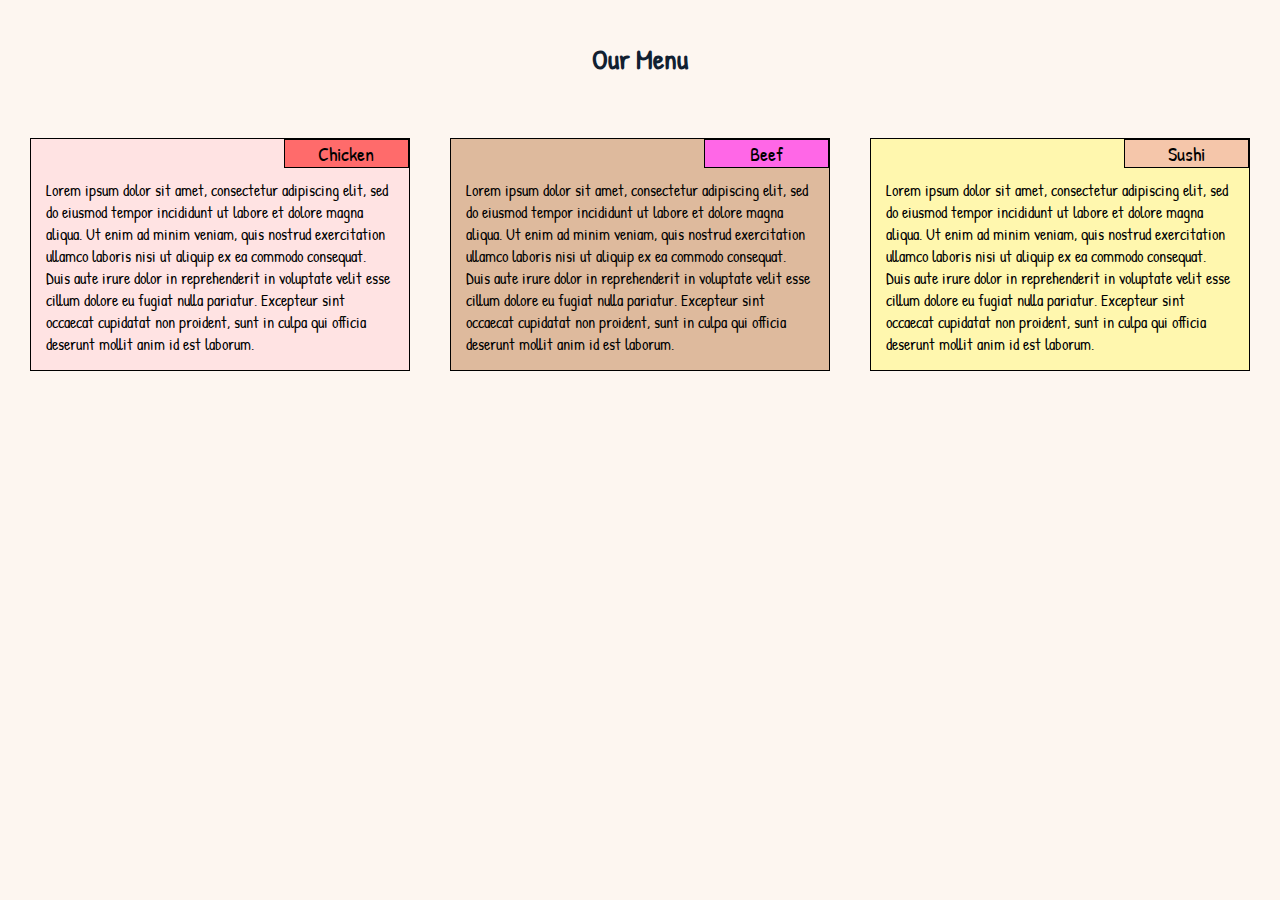
<file: Assignments/module2_solution/index.html>
<!DOCTYPE html>
<html>
<head>
	<meta charset="utf-8">
	<meta name="viewport" content="width=device-width, initial-scale=1">
	<link rel="stylesheet" type="text/css" href="css/styles.css">

	<link rel="preconnect" href="https://fonts.googleapis.com">
	<link rel="preconnect" href="https://fonts.gstatic.com" crossorigin>
	<link href="https://fonts.googleapis.com/css2?family=Patrick+Hand&display=swap" rel="stylesheet">
	<title>Module-02 Solution</title>
</head>
<body>

	<h1>Our Menu</h1>
	<div class="row">
		<div class="col-lg-4 col-md-6 col-sm-12">
			<div id="chicken_content" class="container">
				<p class="title" id="chicken_title">Chicken</p>
				<p>Lorem ipsum dolor sit amet, consectetur adipiscing elit, sed do eiusmod tempor incididunt ut labore et dolore magna aliqua. Ut enim ad minim veniam, quis nostrud exercitation ullamco laboris nisi ut aliquip ex ea commodo consequat. Duis aute irure dolor in reprehenderit in voluptate velit esse cillum dolore eu fugiat nulla pariatur. Excepteur sint occaecat cupidatat non proident, sunt in culpa qui officia deserunt mollit anim id est laborum.</p>
			</div>
		</div>

		<div class="col-lg-4 col-md-6 col-sm-12">
			<div id="beef_content" class="container">
				<p class="title" id="beef_title">Beef</p>
				<p>Lorem ipsum dolor sit amet, consectetur adipiscing elit, sed do eiusmod tempor incididunt ut labore et dolore magna aliqua. Ut enim ad minim veniam, quis nostrud exercitation ullamco laboris nisi ut aliquip ex ea commodo consequat. Duis aute irure dolor in reprehenderit in voluptate velit esse cillum dolore eu fugiat nulla pariatur. Excepteur sint occaecat cupidatat non proident, sunt in culpa qui officia deserunt mollit anim id est laborum.</p>
			</div>
		</div>

		<div class="col-lg-4 col-md-12 col-sm-12">
			<div id="sushi_content" class="container">
				<p id="sushi_title" class="title">Sushi</p>
				<p>Lorem ipsum dolor sit amet, consectetur adipiscing elit, sed do eiusmod tempor incididunt ut labore et dolore magna aliqua. Ut enim ad minim veniam, quis nostrud exercitation ullamco laboris nisi ut aliquip ex ea commodo consequat. Duis aute irure dolor in reprehenderit in voluptate velit esse cillum dolore eu fugiat nulla pariatur. Excepteur sint occaecat cupidatat non proident, sunt in culpa qui officia deserunt mollit anim id est laborum.</p>
			</div>
		</div>

	</div>

</body>
</html>
</file>
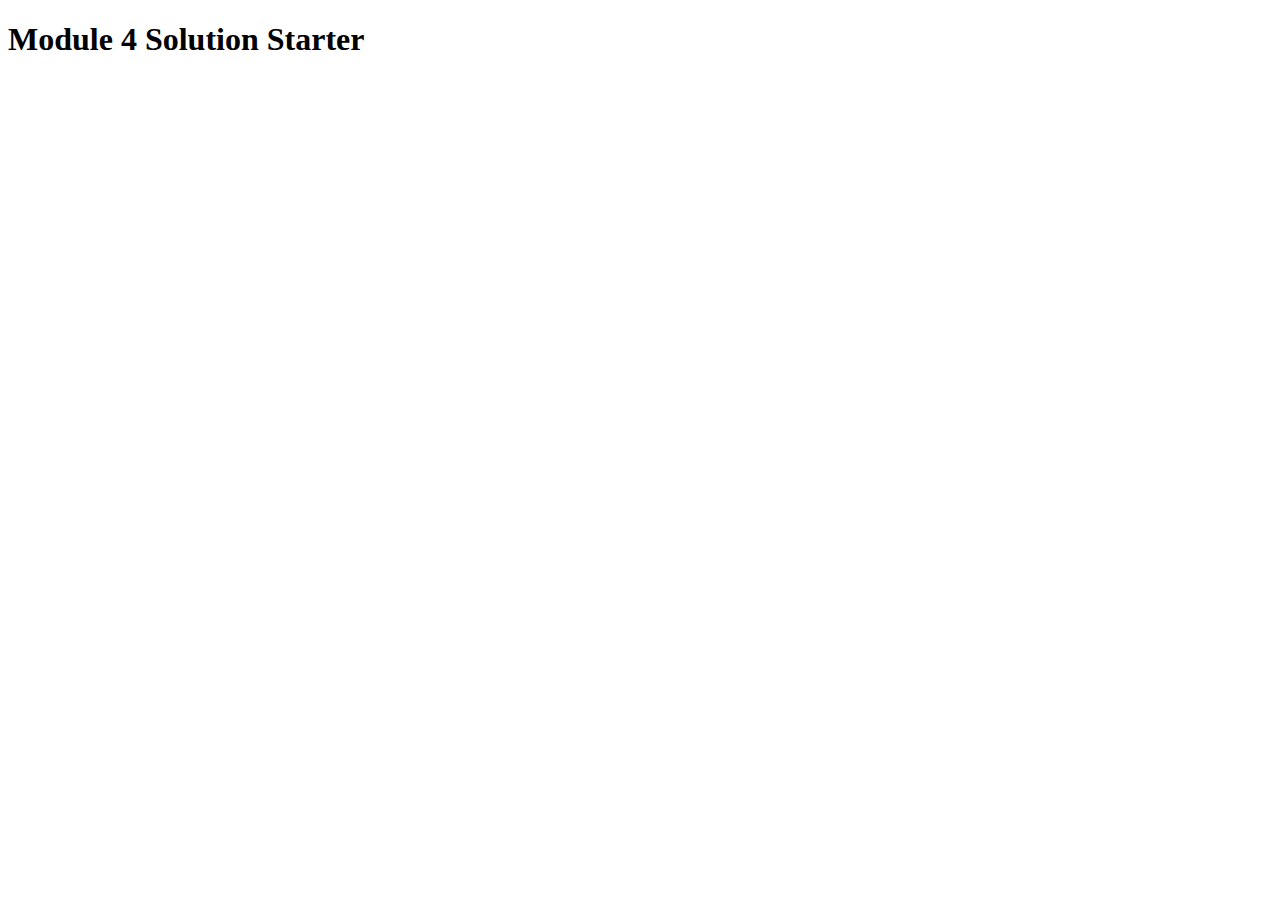
<file: Assignments/module4_solution/index.html>
<!DOCTYPE html>
<html>
<head>
  <meta charset="utf-8">
  <title>Module 4 Solution Starter</title>
  <script>
    var names = []; // DO NOT REMOVE
  </script>
  <script src="SpeakHello.js"></script>
  <script src="SpeakGoodBye.js"></script>
  <script src="script.js"></script>
</head>
<body>
  <h1>Module 4 Solution Starter</h1>
</body>
</html>
</file>
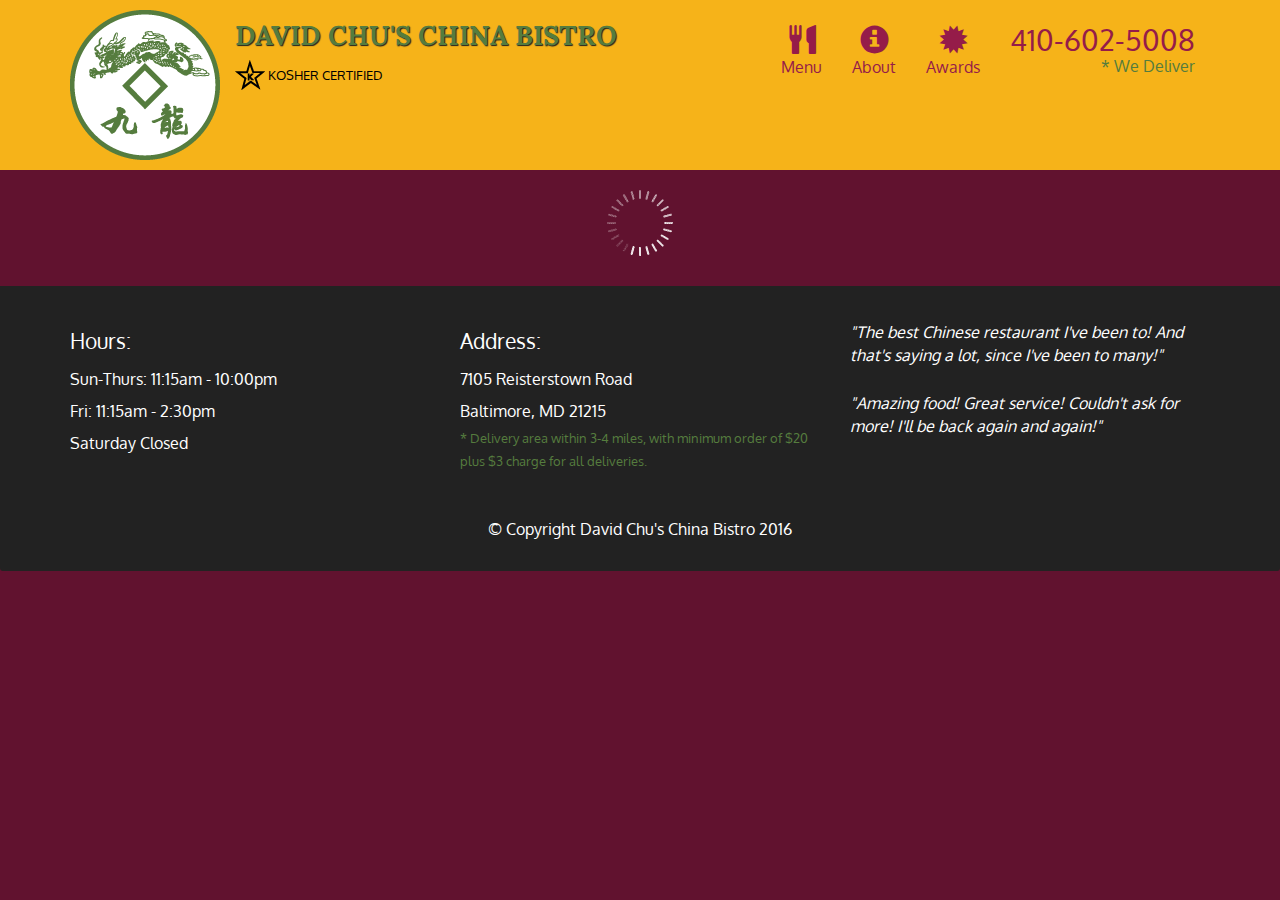
<file: Assignments/module5_solution/index.html>
<!doctype html>
<html lang="en">
  <head>
    <meta charset="utf-8">
    <meta http-equiv="X-UA-Compatible" content="IE=edge">
    <meta name="viewport" content="width=device-width, initial-scale=1">
    <title>David Chu's China Bistro</title>
    <link rel="stylesheet" href="css/bootstrap.min.css">
    <link rel="stylesheet" href="css/styles.css">
    <link href='https://fonts.googleapis.com/css?family=Oxygen:400,300,700' rel='stylesheet' type='text/css'>
    <link href='https://fonts.googleapis.com/css?family=Lora' rel='stylesheet' type='text/css'>
  </head>
<body>
  <header>
    <nav id="header-nav" class="navbar navbar-default">
      <div class="container">
        <div class="navbar-header">
          <a href="index.html" class="pull-left visible-md visible-lg">
            <div id="logo-img" alt="Logo image"></div>
          </a>

          <div class="navbar-brand">
            <a href="index.html"><h1>David Chu's China Bistro</h1></a>
            <p>
              <img src="images/star-k-logo.png" alt="Kosher certification">
              <span>Kosher Certified</span>
            </p>
          </div>

          <button id="navbarToggle" type="button" class="navbar-toggle collapsed" data-toggle="collapse" data-target="#collapsable-nav" aria-expanded="false">
            <span class="sr-only">Toggle navigation</span>
            <span class="icon-bar"></span>
            <span class="icon-bar"></span>
            <span class="icon-bar"></span>
          </button>
        </div>
        
        <div id="collapsable-nav" class="collapse navbar-collapse">
           <ul id="nav-list" class="nav navbar-nav navbar-right">
            <li id="navHomeButton" class="visible-xs active">
              <a href="index.html">
                <span class="glyphicon glyphicon-home"></span> Home</a>
            </li>
            <li id="navMenuButton">
              <a href="#" onclick="$dc.loadMenuCategories();">
                <span class="glyphicon glyphicon-cutlery"></span><br class="hidden-xs"> Menu</a>
            </li>
            <li>
              <a href="#">
                <span class="glyphicon glyphicon-info-sign"></span><br class="hidden-xs"> About</a>
            </li>
            <li>
              <a href="#">
                <span class="glyphicon glyphicon-certificate"></span><br class="hidden-xs"> Awards</a>
            </li>
            <li id="phone" class="hidden-xs">
              <a href="tel:410-602-5008">
                <span>410-602-5008</span></a><div>* We Deliver</div>
            </li>
          </ul><!-- #nav-list -->
        </div><!-- .collapse .navbar-collapse -->
      </div><!-- .container -->
    </nav><!-- #header-nav -->
  </header>

  <div id="call-btn" class="visible-xs">
    <a class="btn" href="tel:410-602-5008">
    <span class="glyphicon glyphicon-earphone"></span>
    410-602-5008
    </a>
  </div>
  <div id="xs-deliver" class="text-center visible-xs">* We Deliver</div>

  <div id="main-content" class="container"></div>

  <footer class="panel-footer">
    <div class="container">
      <div class="row">
        <section id="hours" class="col-sm-4">
          <span>Hours:</span><br>
          Sun-Thurs: 11:15am - 10:00pm<br>
          Fri: 11:15am - 2:30pm<br>
          Saturday Closed
          <hr class="visible-xs">
        </section>
        <section id="address" class="col-sm-4">
          <span>Address:</span><br>
          7105 Reisterstown Road<br>
          Baltimore, MD 21215
          <p>* Delivery area within 3-4 miles, with minimum order of $20 plus $3 charge for all deliveries.</p>
          <hr class="visible-xs">
        </section>
        <section id="testimonials" class="col-sm-4">
          <p>"The best Chinese restaurant I've been to! And that's saying a lot, since I've been to many!"</p>
          <p>"Amazing food! Great service! Couldn't ask for more! I'll be back again and again!"</p>
        </section>
      </div>
      <div class="text-center">&copy; Copyright David Chu's China Bistro 2016</div>
    </div>
  </footer>

  <!-- jQuery (Bootstrap JS plugins depend on it) -->
  <script src="js/jquery-2.1.4.min.js"></script>
  <script src="js/bootstrap.min.js"></script>
  <script src="js/ajax-utils.js"></script>
  <script src="js/script.js"></script>
</body>
</html>
</file>
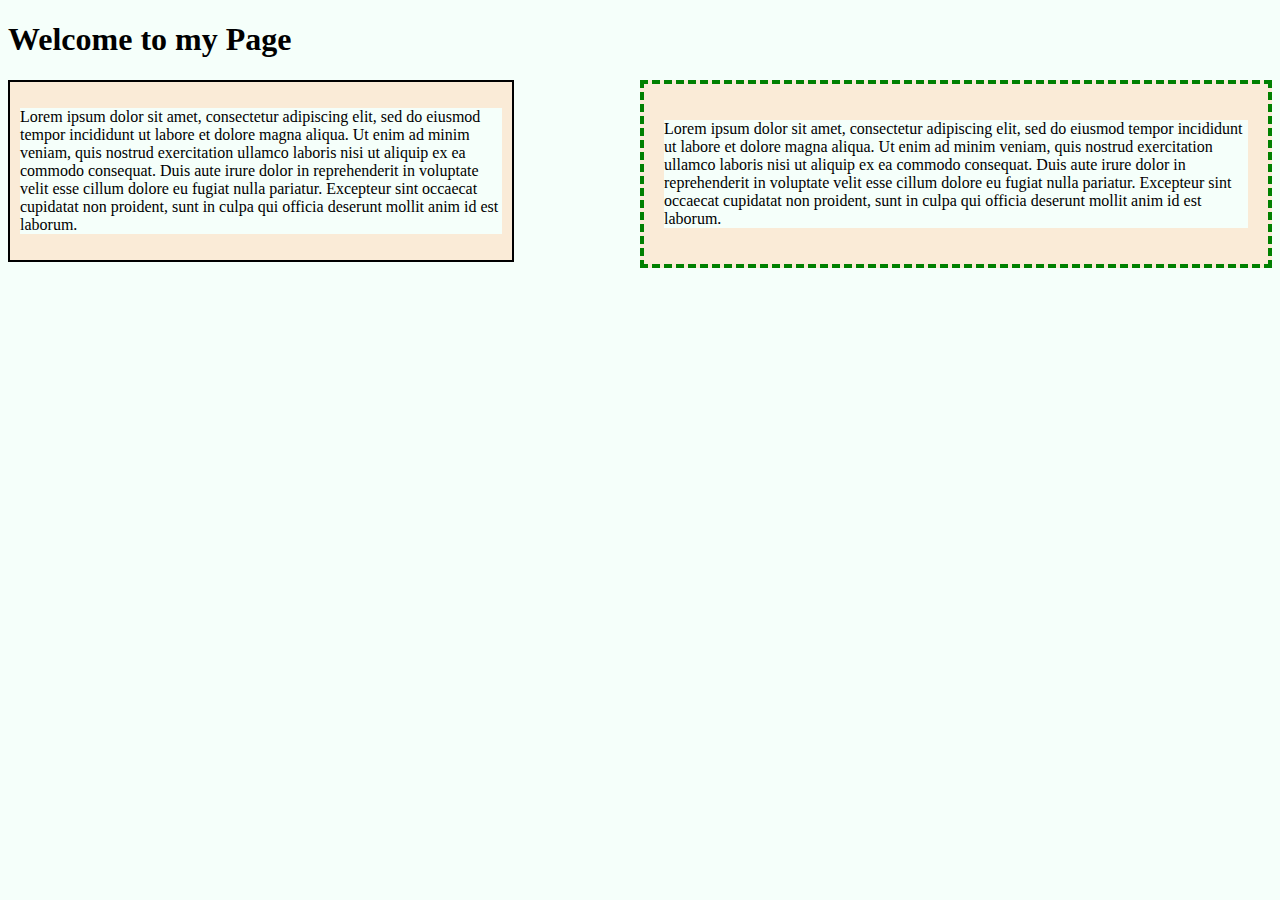
<file: examples/BoxModel.html>
<!DOCTYPE html>
<html>
<head>
	<meta charset="utf-8">
	<title>Box Model and Float</title>
	<style>
		*{
			box-sizing: border-box;
			background: mintcream;
		}
		#container1 {
			border: 2px solid black;
			float: left;
			width: 40%;
			padding: 10px;
			margin-right: 10px;
		}
		#container2{
			border: 4px dashed green;
			width: 50%;
			float: right;
			padding: 20px;
		}
		div {
			background: antiquewhite;
		}
	</style>
</head>
<body>
	<h1>Welcome to my Page</h1>
	<div class="main-container">
		<div id="container1">
			<p>Lorem ipsum dolor sit amet, consectetur adipiscing elit, sed do eiusmod tempor incididunt ut labore et dolore magna aliqua. Ut enim ad minim veniam, quis nostrud exercitation ullamco laboris nisi ut aliquip ex ea commodo consequat. Duis aute irure dolor in reprehenderit in voluptate velit esse cillum dolore eu fugiat nulla pariatur. Excepteur sint occaecat cupidatat non proident, sunt in culpa qui officia deserunt mollit anim id est laborum.</p>
		</div>


		<div id="container2">
			<p>Lorem ipsum dolor sit amet, consectetur adipiscing elit, sed do eiusmod tempor incididunt ut labore et dolore magna aliqua. Ut enim ad minim veniam, quis nostrud exercitation ullamco laboris nisi ut aliquip ex ea commodo consequat. Duis aute irure dolor in reprehenderit in voluptate velit esse cillum dolore eu fugiat nulla pariatur. Excepteur sint occaecat cupidatat non proident, sunt in culpa qui officia deserunt mollit anim id est laborum.</p>
		</div>
	</div>
</body>
</html>
</file>
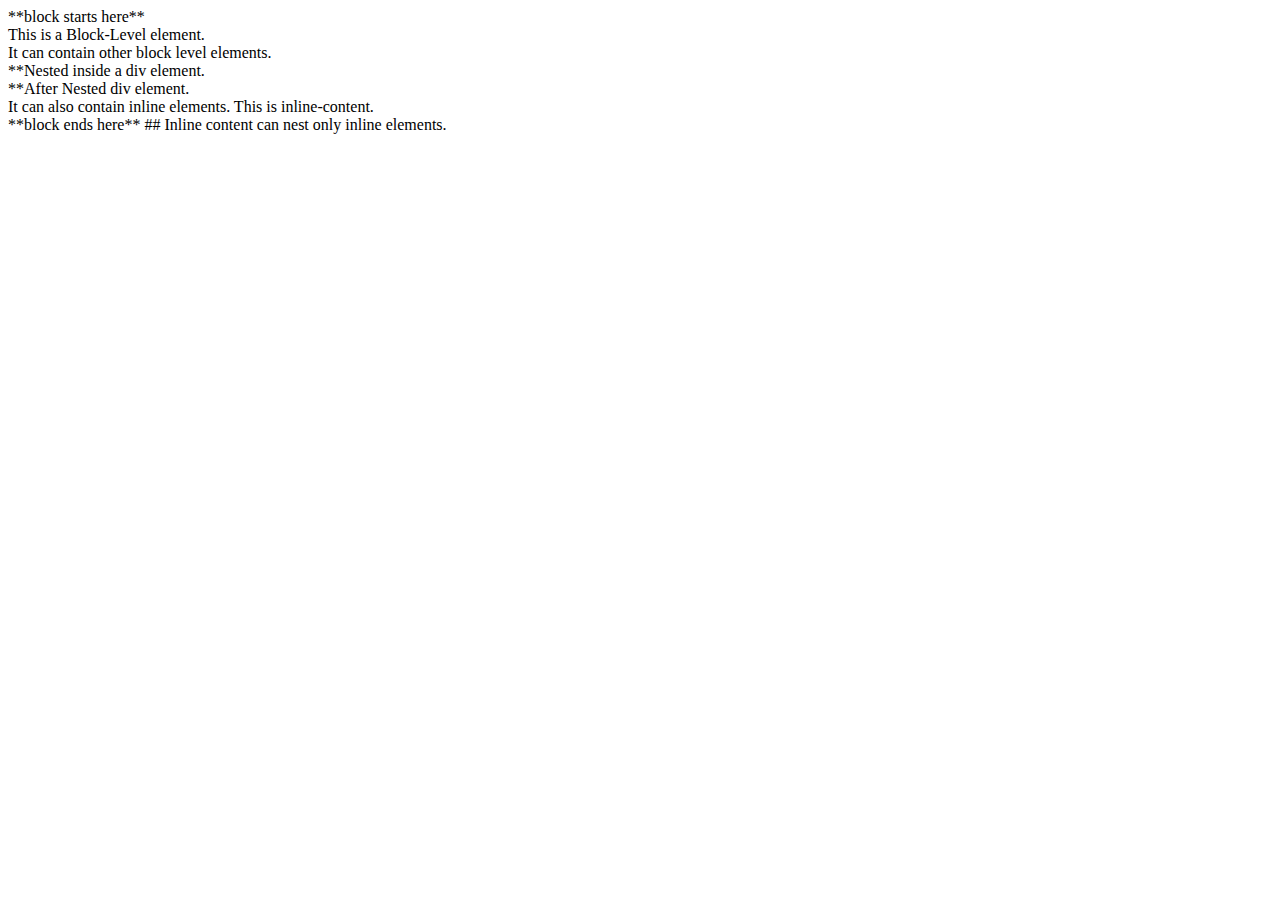
<file: examples/Content_Model.html>
<!DOCTYPE html>
<html>
<head>
	<meta charset="utf-8">
	<title>Contel Model of HTML</title>
</head>
<body>

**block starts here**
<div>
	This is a Block-Level element.<br>
	It can contain other block level elements.
	<div>
		**Nested inside a div element.
	</div>
	**After Nested div element.<br>
	It can also contain inline elements.
	<span>This is inline-content.</span>
</div>
**block ends here**	

<span>	## Inline content can nest only inline elements.</span>
</body>
</html>
</file>
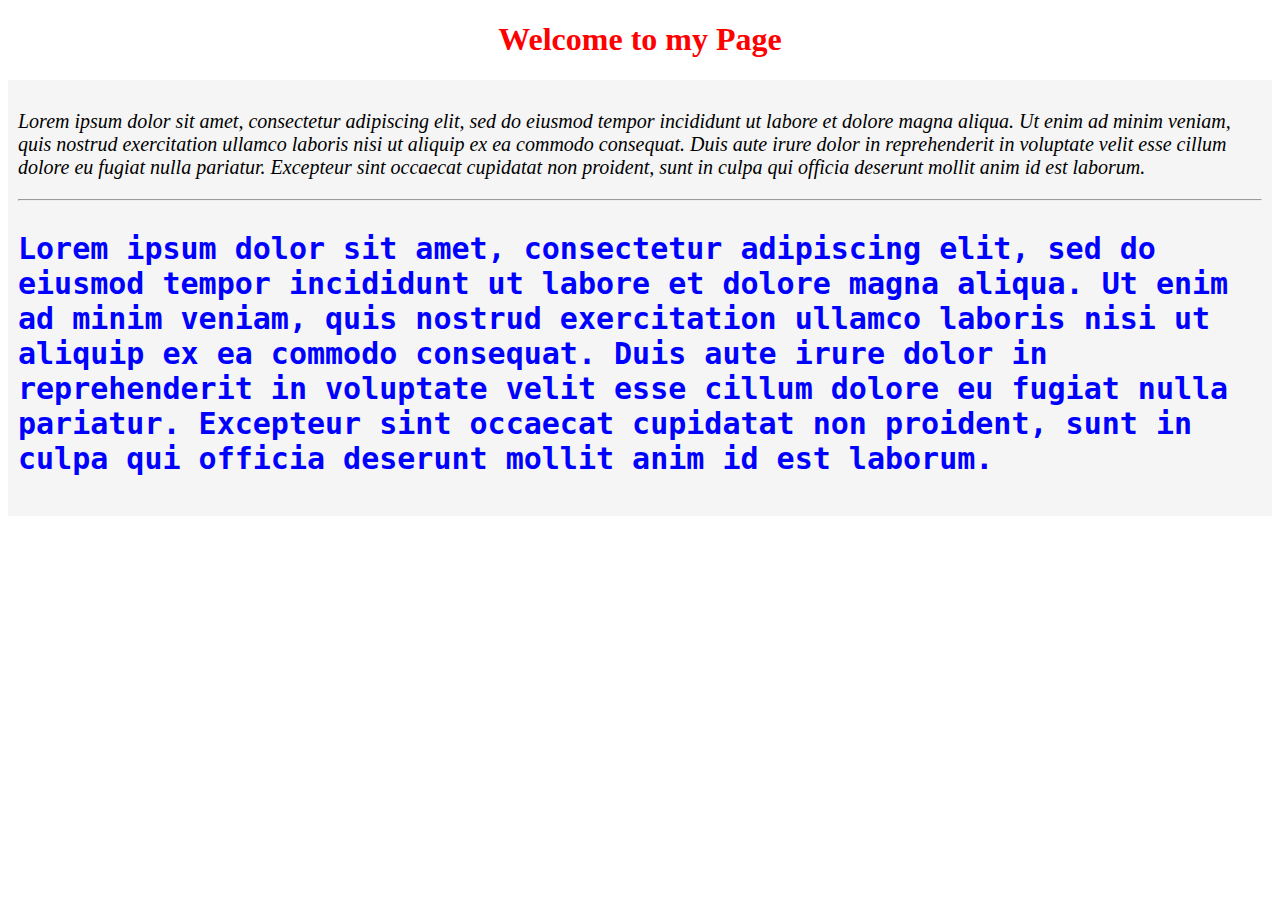
<file: examples/CSS_Selectors.html>
<!DOCTYPE html>
<html>
<head>
	<meta charset="utf-8">
	<title></title>
	<style>
		h1 {
			color: red;
			text-align: center;
		}

		.main-container{
			background-color: whitesmoke;
			padding: 10px;
		}

		#container1 {
			font-size: 20px;
			font-style: italic;
		}

		#container2 > p {
			color: blue;
			font-weight: bold;
			font-family: monospace;
			font-size: 30px;
		}

		p:hover {
			text-transform: uppercase;
		}
	</style>
</head>
<body>
	<h1>Welcome to my Page</h1>
	<div class="main-container">
		<div id="container1">
			<p>Lorem ipsum dolor sit amet, consectetur adipiscing elit, sed do eiusmod tempor incididunt ut labore et dolore magna aliqua. Ut enim ad minim veniam, quis nostrud exercitation ullamco laboris nisi ut aliquip ex ea commodo consequat. Duis aute irure dolor in reprehenderit in voluptate velit esse cillum dolore eu fugiat nulla pariatur. Excepteur sint occaecat cupidatat non proident, sunt in culpa qui officia deserunt mollit anim id est laborum.</p>
		</div>

		<hr>

		<div id="container2">
			<p>Lorem ipsum dolor sit amet, consectetur adipiscing elit, sed do eiusmod tempor incididunt ut labore et dolore magna aliqua. Ut enim ad minim veniam, quis nostrud exercitation ullamco laboris nisi ut aliquip ex ea commodo consequat. Duis aute irure dolor in reprehenderit in voluptate velit esse cillum dolore eu fugiat nulla pariatur. Excepteur sint occaecat cupidatat non proident, sunt in culpa qui officia deserunt mollit anim id est laborum.</p>
		</div>
	</div>
</body>
</html>
</file>
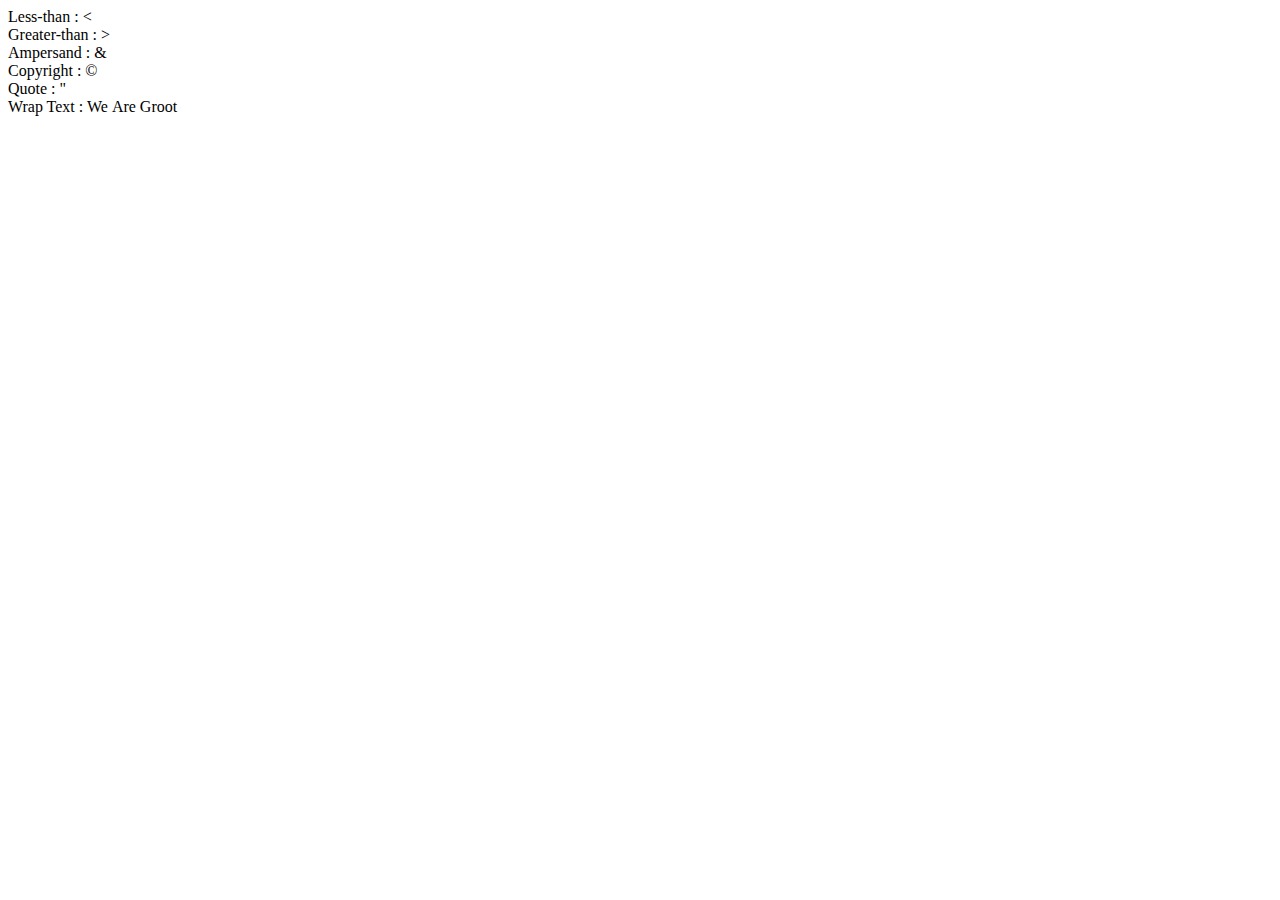
<file: examples/Entity_Reference.html>
<!DOCTYPE html>
<html>
<head>
	<meta charset="utf-8">
	<title>Entity Reference</title>
</head>
<body>
	Less-than : &lt; <br>
	Greater-than : &gt; <br>
	Ampersand : &amp; <br>
	Copyright : &copy; <br>
	Quote : &quot; <br>
	Wrap Text : We&nbsp;Are&nbsp;Groot <br>
</body>
</html>
</file>
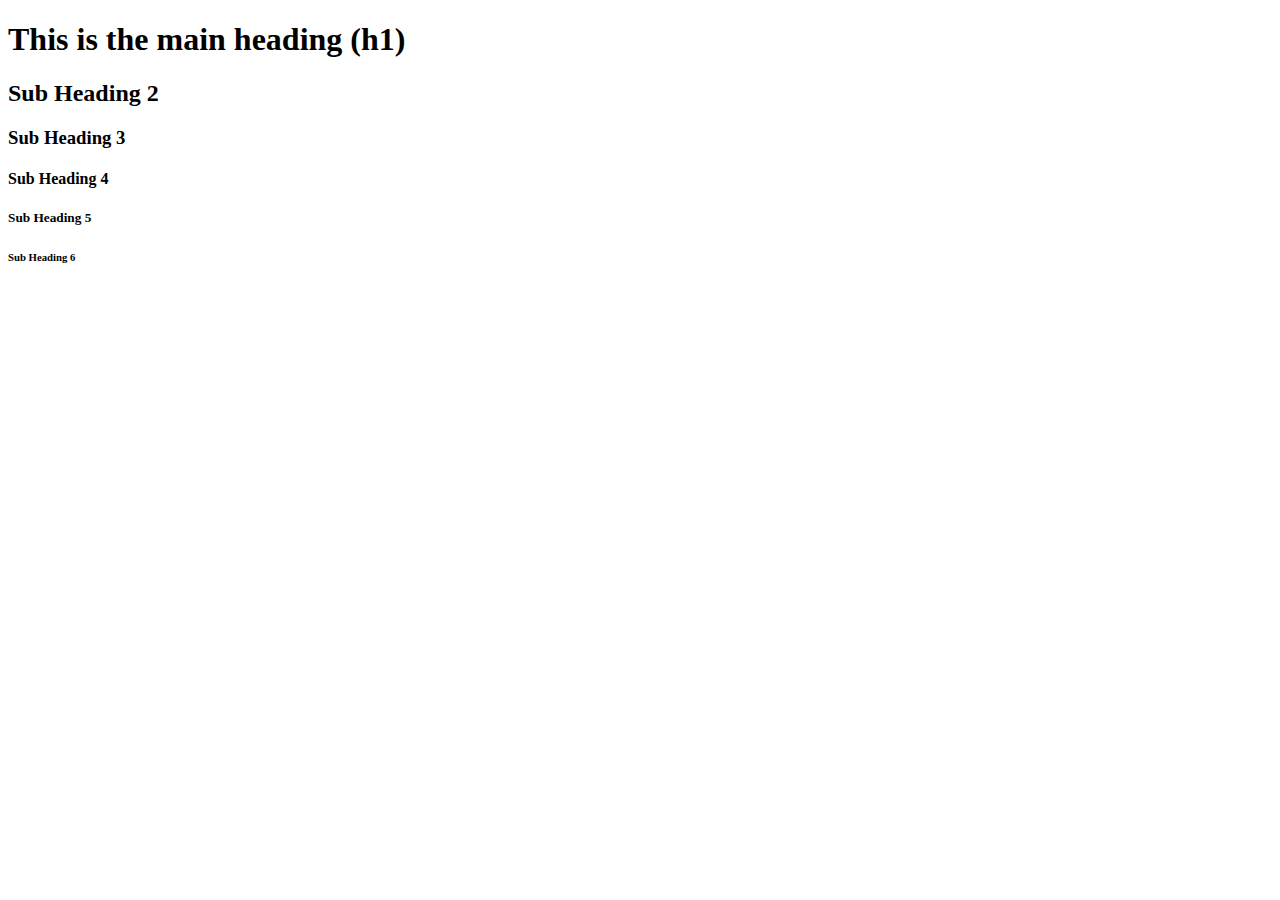
<file: examples/Headings.html>
<!DOCTYPE html>
<html>
<head>
	<meta charset="utf-8">
	<title>HTML Headings</title>
</head>
<body>
	<h1>This is the main heading (h1) </h1>
	<h2>Sub Heading 2</h2>
	<h3>Sub Heading 3</h3>
	<h4>Sub Heading 4</h4>
	<h5>Sub Heading 5</h5>
	<h6>Sub Heading 6</h6>
</body>
</html>
</file>
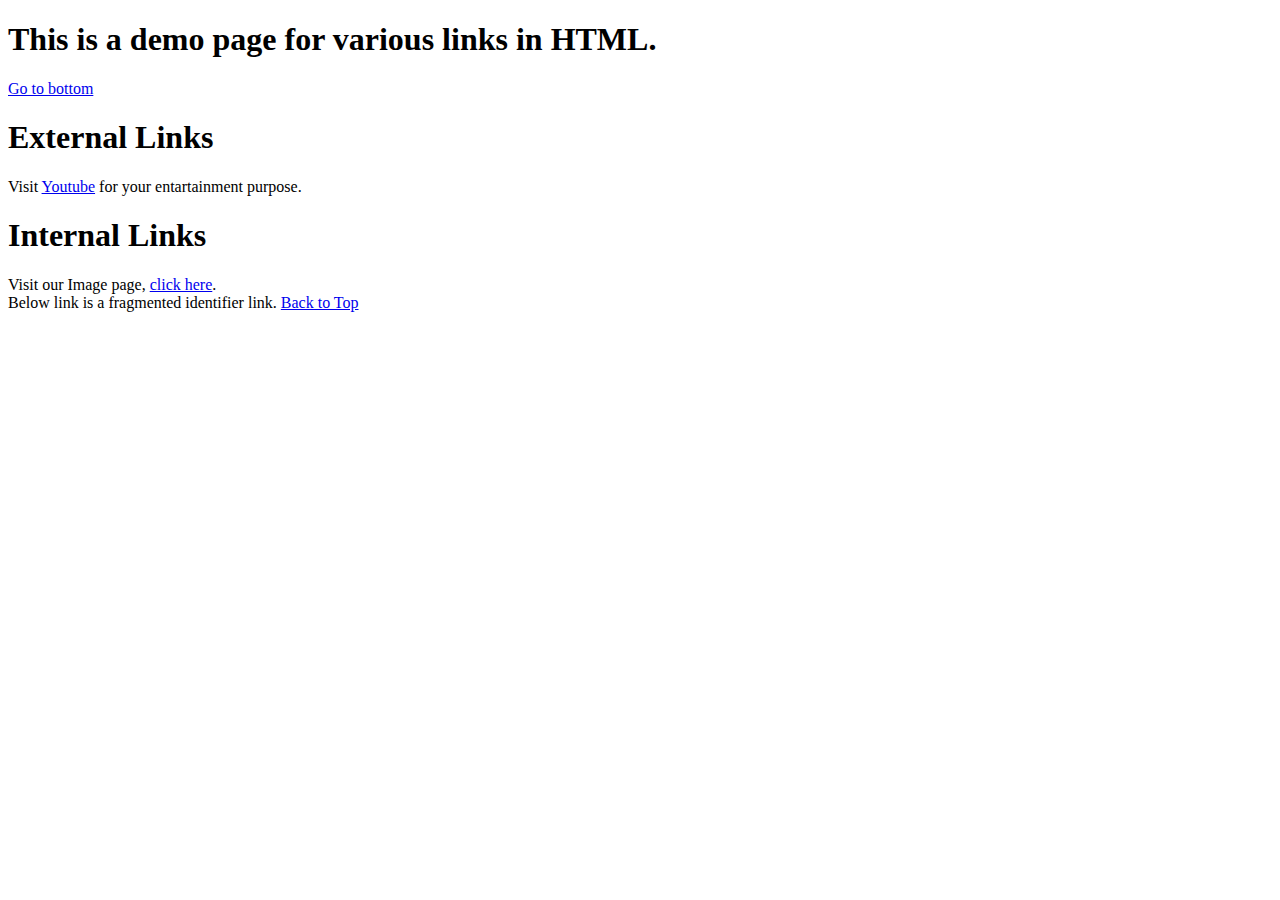
<file: examples/Links.html>
<!DOCTYPE html>
<html>
<head>
	<meta charset="utf-8">
	<title>Links</title>
</head>
<header id="top">
	<h1>This is a demo page for various links in HTML.</h1>
	<a href="#bottom">Go to bottom</a>
</header>
<body>
	<h1>External Links</h1>
	<div>
		Visit
		<a href="https://www.youtube.com/" target="_blank" title="YouTube">Youtube</a>
		for your entartainment purpose.
	</div>
	<h1>Internal Links</h1>
	<div>
		Visit our Image page, 
		<a href="images.html" title="Image Site">click here</a>.
	</div>
</body>
<footer id="bottom">
	Below link is a fragmented identifier link.
	<a href="#top">Back to Top</a>
</footer>
</html>
</file>
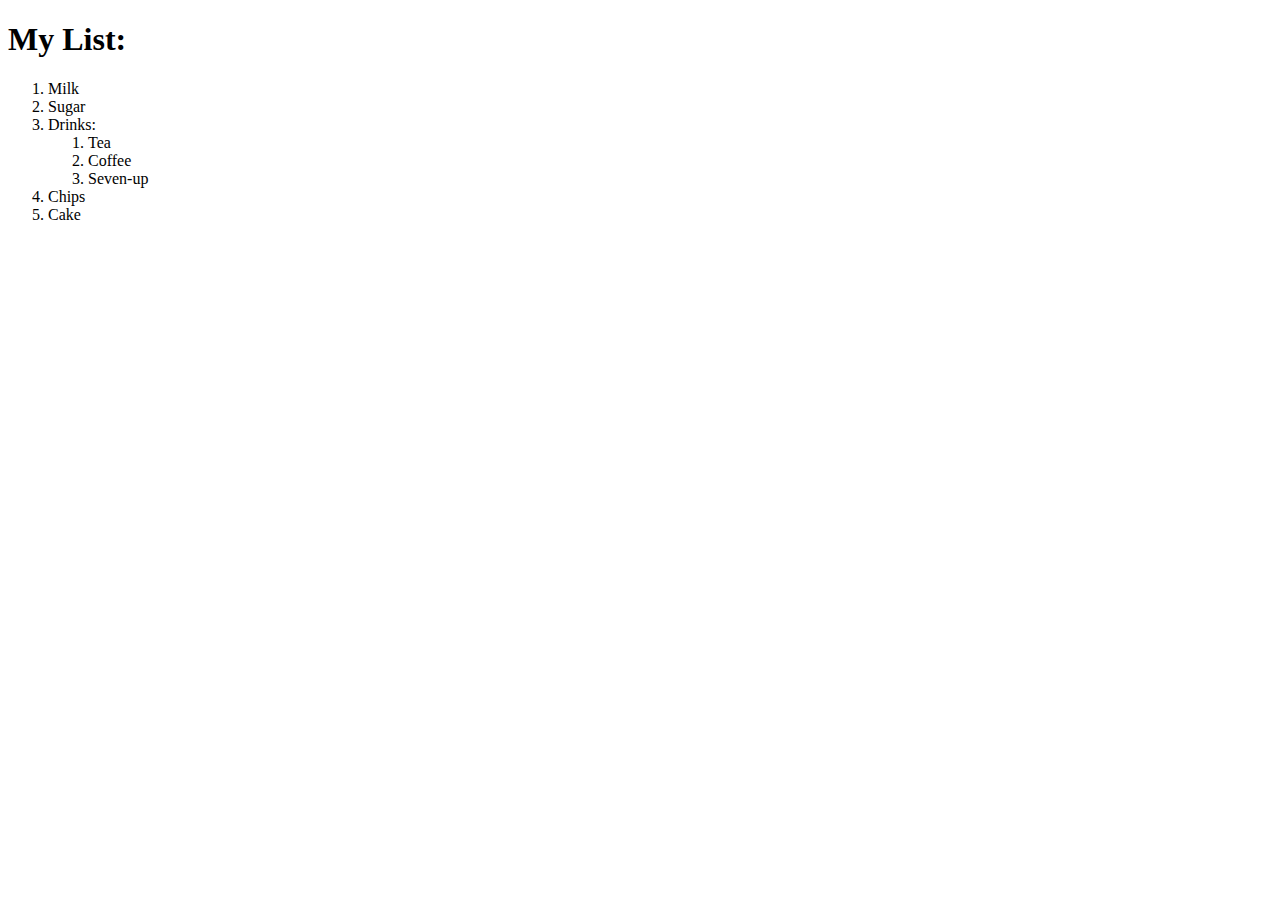
<file: examples/Ordered_List.html>
<!DOCTYPE html>
<html>
<head>
	<meta charset="utf-8">
	<title>Orderd List</title>
</head>
<body>
	<h1>My List: </h1>
	<div>
		<ol>
			<li>Milk</li>
			<li>Sugar</li>
			<li>
				Drinks:
				<ol>
					<li>Tea</li>
					<li>Coffee</li>
					<li>Seven-up</li>
				</ol>
			</li>
			<li>Chips</li>
			<li>Cake</li>
		</ol>
	</div>
</body>
</html>
</file>
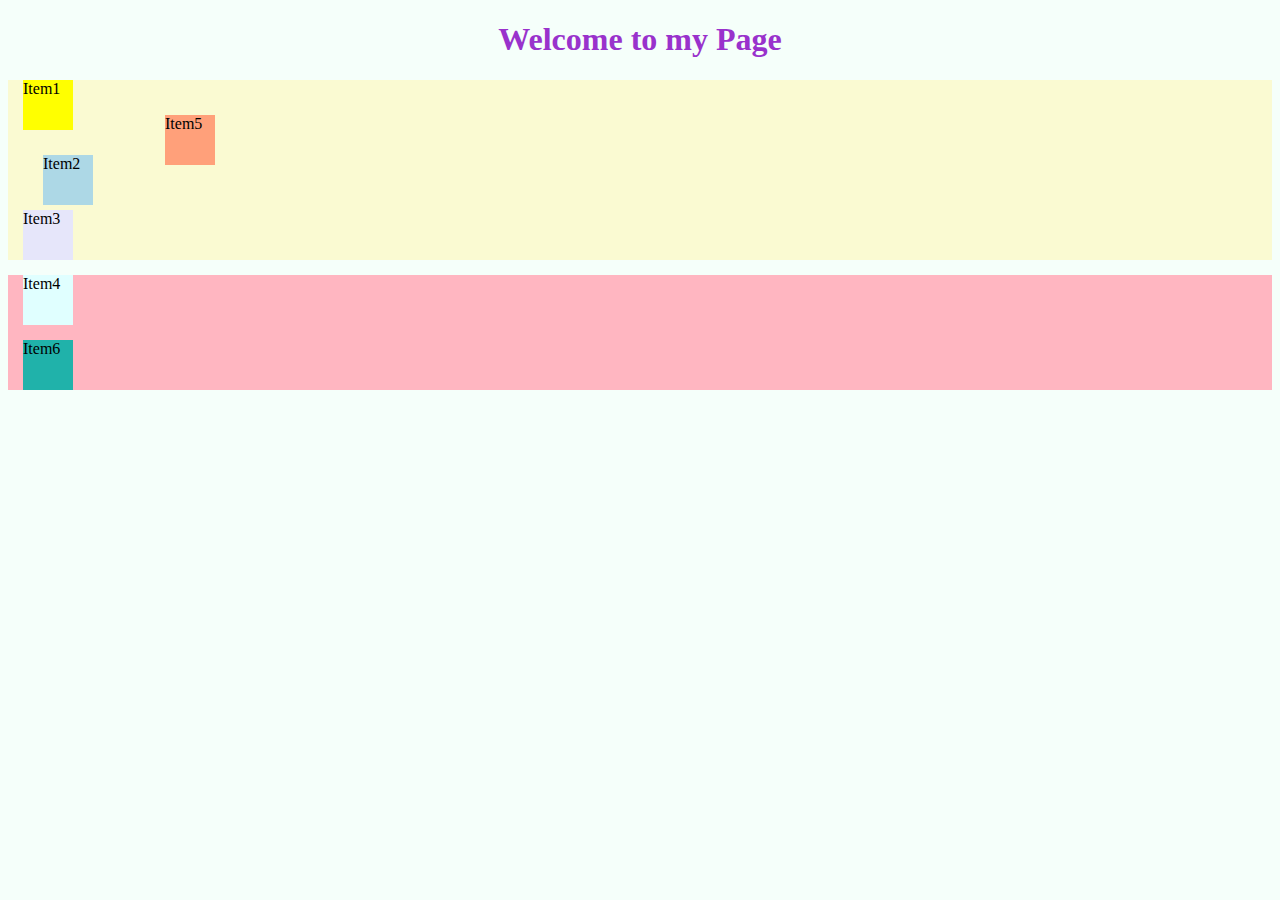
<file: examples/Positioning.html>
<!DOCTYPE html>
<html>
<head>
	<meta charset="utf-8">
	<title>Box Model and Float</title>
	<style>
		*{
			box-sizing: border-box;
			background: mintcream;
		}
		h1 {
			text-align: center;
			color: darkorchid;
		}
		div > div {
			height: 50px;
			width: 50px;
			margin: 15px;
		}
		#container1{
			position: relative;
			background: lightgoldenrodyellow;
		}
		#container1 > div:nth-child(2) {
			position: relative;
			left: 20px;
			top: 10px;
		}
		#container2{
			background: lightpink;
		}
		#container2 > div:nth-child(2) {
			position: absolute;
			left: 150px;
			top: 100px;
		}

	</style>
</head>
<body>
	<h1>Welcome to my Page</h1>
	<div id="container1">
		<div style="background: yellow;">Item1</div>
		<div style="background: lightblue;">Item2</div>
		<div style="background: lavender;">Item3</div>
	</div>

	<div id="container2">
		<div style="background: lightcyan;">Item4</div>
		<div style="background: lightsalmon;">Item5</div>
		<div style="background: lightseagreen;">Item6</div>	
	</div>
</body>
</html>
</file>
<file: Assignments/module2_solution/css/styles.css>
* {
	box-sizing: border-box;
	margin: 0;
	padding: 0;
}

h1 {
	margin-top: 40px;
	margin-bottom: 50px;
	text-align: center;
	font-size: 1.75em;
	color: #112031;
}

body {
	background-color: #FDF6F0;
	font-family: 'Patrick Hand', cursive, monospace;
}

#chicken_title {
	background-color: #FF6B6B;
}

#chicken_content {
	background-color: #FFE3E3;
}

#beef_title {
	background-color: #FF67E7;
}
#beef_content {
	background-color: #DEBA9D;
}

#sushi_title {
	background-color: #F5C6AA;
}

#sushi_content {
	background-color: #FFF7AE;
}

div.container {
	margin-top: 10px;
	border: 1px solid black;
	position: relative;
	margin-bottom: 20px;
	margin-right: 20px;
	margin-left: 20px;
}

p.title {
	width: 125px;
	height: auto;
	text-align: center;
	border: 1px solid black;
	position: absolute;
	right: 0px;
	top: 0px;
	padding: 0px;
	font-size: 1.25em;
	margin: 0;
}

p {
	height: auto;
	padding: 15px;
	margin-top: 25px;
}

/*** Responsive Desing ***/
.row {
	width: 100%;
	padding-right: 10px;
	padding-left: 10px;
}

/********** Large(Desktop) Device only **********/
@media (min-width:  992px) {
	.col-lg-1, .col-lg-2, .col-lg-3, .col-lg-4, .col-lg-5, .col-lg-6, 
	.col-lg-7, .col-lg-8, .col-lg-9, .col-lg-10, .col-lg-11, .col-lg-12 {
		float: left;
	}

	.col-lg-1 {
		width: 8.33%;
	}

	.col-lg-2 {
		width: 16.66%;
	}

	.col-lg-3 {
		width: 25%;
	}

	.col-lg-4 {
		width: 33.33%;
	}

	.col-lg-5 {
		width: 41.66%;
	}

	.col-lg-6 {
		width: 50%;
	}

	.col-lg-7 {
		width: 58.33%;
	}

	.col-lg-8 {
		width: 66.66%;
	}

	.col-lg-9 {
		width: 75%;
	}

	.col-lg-10 {
		width: 83.33%;
	}

	.col-lg-11 {
		width: 91.66%;
	}

	.col-lg-12 {
		width: 100%;
	}
}

/********** Mediam(Tablet) Device only **********/
@media (min-width:  768px) and (max-width:  991px) {
	.col-md-1, .col-md-2, .col-md-3, .col-md-4, .col-md-5, .col-md-6, 
	.col-md-7, .col-md-8, .col-md-9, .col-md-10, .col-md-11, .col-md-12 {
		float: left;
	}

	.col-md-1 {
		width: 8.33%;
	}

	.col-md-2 {
		width: 16.66%;
	}

	.col-md-3 {
		width: 25%;
	}

	.col-md-4 {
		width: 33.33%;
	}

	.col-md-5 {
		width: 41.66%;
	}

	.col-md-6 {
		width: 50%;
	}

	.col-md-7 {
		width: 58.33%;
	}

	.col-md-8 {
		width: 66.66%;
	}

	.col-md-9 {
		width: 75%;
	}

	.col-md-10 {
		width: 83.33%;
	}

	.col-md-11 {
		width: 91.66%;
	}

	.col-md-12 {
		width: 100%;
	}
}

/********** Small(Mobile) Device only **********/
@media (max-width: 767px) {
	.col-sm-1, .col-sm-2, .col-sm-3, .col-sm-4, .col-sm-5, .col-sm-6, 
	.col-sm-7, .col-sm-8, .col-sm-9, .col-sm-10, .col-sm-11, .col-sm-12 {
		float: left;
	}

	.col-sm-1 {
		width: 8.33%;
	}

	.col-sm-2 {
		width: 16.66%;
	}

	.col-sm-3 {
		width: 25%;
	}

	.col-sm-4 {
		width: 33.33%;
	}

	.col-sm-5 {
		width: 41.66%;
	}

	.col-sm-6 {
		width: 50%;
	}

	.col-sm-7 {
		width: 58.33%;
	}

	.col-sm-8 {
		width: 66.66%;
	}

	.col-sm-9 {
		width: 75%;
	}

	.col-sm-10 {
		width: 83.33%;
	}

	.col-sm-11 {
		width: 91.66%;
	}

	.col-sm-12 {
		width: 100%;
	}
}
</file>
<file: Assignments/module5_solution/css/styles.css>
body {
  font-size: 16px;
  color: #fff;
  background-color: #61122f;
  font-family: 'Oxygen', sans-serif;
}

/** HEADER **/
#header-nav {
  background-color: #f6b319;
  border-radius: 0;
  border: 0;
}

#logo-img {
  background: url('../images/restaurant-logo_large.png') no-repeat;
  width: 150px;
  height: 150px;
  margin: 10px 15px 10px 0;
}

.navbar-brand {
  padding-top: 25px;
}
.navbar-brand h1 { /* Restaurant name */
  font-family: 'Lora', serif;
  color: #557c3e;
  font-size: 1.5em;
  text-transform: uppercase;
  font-weight: bold;
  text-shadow: 1px 1px 1px #222;
  margin-top: 0;
  margin-bottom: 0;
  line-height: .75;
}
.navbar-brand a:hover, .navbar-brand a:focus {
  text-decoration: none;
}
.navbar-brand p { /* Kosher cert */
  color: #000;
  text-transform: uppercase;
  font-size: .7em;
  margin-top: 15px;
}
.navbar-brand p span { /* Star-K */
  vertical-align: middle;
}

#nav-list {
  margin-top: 10px;
}
#nav-list a {
  color: #951C49;
  text-align: center;
}
#nav-list a:hover {
  background: #E7E7E7;
}
#nav-list a span {
  font-size: 1.8em;
}

#phone {
  margin-top: 5px;
}
#phone a { /* Phone number */
  text-align: right;
  padding-bottom: 0;
}
#phone div { /* We Deliver */
  color: #557c3e;
  text-align: right;
  padding-right: 15px;
}

.navbar-header button.navbar-toggle, .navbar-header .icon-bar {
  border: 1px solid #61122f;
}
.navbar-header button.navbar-toggle {
  clear: both;
  margin-top: -30px;
}
/* END HEADER */

/* FOOTER */
.panel-footer {
  margin-top: 30px;
  padding-top: 35px;
  padding-bottom: 30px;
  background-color: #222;
  border-top: 0;
}
.panel-footer div.row {
  margin-bottom: 35px;
}
#hours, #address {
  line-height: 2;
}
#hours > span, #address > span {
  font-size: 1.3em;
}
#address p {
  color: #557c3e;
  font-size: .8em;
  line-height: 1.8;
}
#testimonials {
  font-style: italic;
}
#testimonials p:nth-child(2) {
  margin-top: 25px;
}
/* END FOOTER */



/* HOME PAGE */
.container .jumbotron {
  box-shadow: 0 0 50px #3F0C1F;
  border: 2px solid #3F0C1F;
}

#menu-tile, #specials-tile, #map-tile {
  height: 250px;
  width: 100%;
  margin-bottom: 15px;
  position: relative;
  border: 2px solid #3F0C1F;
  overflow: hidden;
}
#menu-tile:hover, #specials-tile:hover, #map-tile:hover {
  box-shadow: 0 1px 5px 1px #cccccc;
}
#menu-tile {
  background: url('../images/menu-tile.jpg') no-repeat;
  background-position: center;
}
#specials-tile {
  background: url('../images/specials-tile.jpg') no-repeat;
  background-position: center;
}
#menu-tile span, #specials-tile span, #map-tile span {
  position: absolute;
  bottom: 0;
  right: 0;
  width: 100%;
  text-align: center;
  font-size: 1.6em;
  text-transform: uppercase;
  background-color: #000;
  color: #fff;
  opacity: .8;
}
/* END HOME PAGE */

/* MENU CATEGORIES PAGE */
.category-tile { 
  position: relative;
  border: 2px solid #3F0C1F;
  overflow: hidden;
  width: 200px;
  height: 200px;
  margin: 0 auto 15px;
}
.category-tile span {
  position: absolute;
  bottom: 0;
  right: 0;
  width: 100%;
  text-align: center;
  font-size: 1.2em;
  text-transform: uppercase;
  background-color: #000;
  color: #fff;
  opacity: .8;
}
.category-tile:hover {
  box-shadow: 0 1px 5px 1px #cccccc;
}

#menu-categories-title + div {
  margin-bottom: 50px;
}
/* END MENU CATEGORIES PAGE */

/* SINGLE CATEGORY PAGE */
.menu-item-tile {
  margin-bottom: 25px;
}
.menu-item-tile hr {
  width: 80%;
}
.menu-item-tile .menu-item-price {
  font-size: 1.1em;
  text-align: right;
  margin-top: -15px;
  margin-right: -15px;
}
.menu-item-tile .menu-item-price span {
  font-size: .6em;
}
.menu-item-photo {
  position: relative;
  border: 2px solid #3F0C1F; 
  overflow: hidden;
  padding: 0;
  margin-right: -15px;
  margin-left: auto;
  margin-bottom: 20px;
  max-width: 250px;
}
.menu-item-photo div {
  position: absolute;
  bottom: 0;
  right: 0;
  width: 80px;
  background-color: #557c3e;
  text-align: center;
}
.menu-item-description {
  padding-right: 30px;
}
h3.menu-item-title {
  margin: 0 0 10px;
}
.menu-item-details {
  font-size: .9em;
  font-style: italic;
}
/* END SINGLE CATEGORY PAGE */


/********** Large devices only **********/
@media (min-width: 1200px) {
  .container .jumbotron {
    background: url('../images/jumbotron_1200.jpg') no-repeat;
    height: 675px;
  }
}

/********** Medium devices only **********/
@media (min-width: 992px) and (max-width: 1199px) {
  /* Header */
  #logo-img {
    background: url('../images/restaurant-logo_medium.png') no-repeat;
    width: 100px;
    height: 100px;
    margin: 5px 5px 5px 0;
  }
  /* End Header */

  /* Home Page */
  .container .jumbotron {
    background: url('../images/jumbotron_992.jpg') no-repeat;
    height: 558px;
  }
  /* End Home Page */
}

/********** Small devices only **********/
@media (min-width: 768px) and (max-width: 991px) {
  /* Home Page */
  .container .jumbotron {
    background: url('../images/jumbotron_768.jpg') no-repeat;
    height: 432px;
  }
  /* End Home Page */
}

/********** Extra small devices only **********/
@media (max-width: 767px) {
  /* Header */
  .navbar-brand {
    padding-top: 10px;
    height: 80px;
  }
  .navbar-brand h1 { /* Restaurant name */
    padding-top: 10px;
    font-size: 5vw; /* 1vw = 1% of viewport width */
  }
  .navbar-brand p { /* Kosher cert */
    font-size: .6em;
    margin-top: 12px;
  }
  .navbar-brand p img { /* Star-K */
    height: 20px;
  }

  #collapsable-nav a { /* Collapsed nav menu text */
    font-size: 1.2em;
  }
  #collapsable-nav a span { /* Collapsed nav menu glyph */
    font-size: 1em;
    margin-right: 5px;
  }

  #call-btn > a {
    font-size: 1.5em;
    display: block;
    margin: 0 20px;
    padding: 10px;
    border: 2px solid #fff;
    background-color: #f6b319;
    color: #951c49;
  }
  #xs-deliver {
    margin-top: 5px;
    font-size: .7em;
    letter-spacing: .1em;
    text-transform: uppercase;
  }
  /* End Header */

  /* Footer */
  .panel-footer section {
    margin-bottom: 30px;
    text-align: center;
  }
  .panel-footer section:nth-child(3) {
    margin-bottom: 0; /* margin already exists on the whole row */
  }
  .panel-footer section hr {
    width: 50%;
  }
  /* End Footer */

  /* Home Page */
  .container .jumbotron {
    margin-top: 30px;
    padding: 0;
  }
  #menu-tile, #specials-tile {
    width: 360px;
    margin: 0 auto 15px;
  }

  .menu-item-photo {
    margin-right: auto;
  }
  .menu-item-tile .menu-item-price {
    text-align: center;
  }
  .menu-item-description {
    text-align: center;;
  }
}


/********** Super extra small devices Only :-) (e.g., iPhone 4) **********/
@media (max-width: 479px) {
  /* Header */
  .navbar-brand h1 { /* Restaurant name */
    padding-top: 5px;
    font-size: 6vw;
  }
  /* End Header */
  
  /* Home page */
  #menu-tile, #specials-tile {
    width: 280px;
    margin: 0 auto 15px;
  }

  .col-xxs-12 {
    position: relative;
    min-height: 1px;
    padding-right: 15px;
    padding-left: 15px;
    float: left;
    width: 100%;
  }
}
</file>
